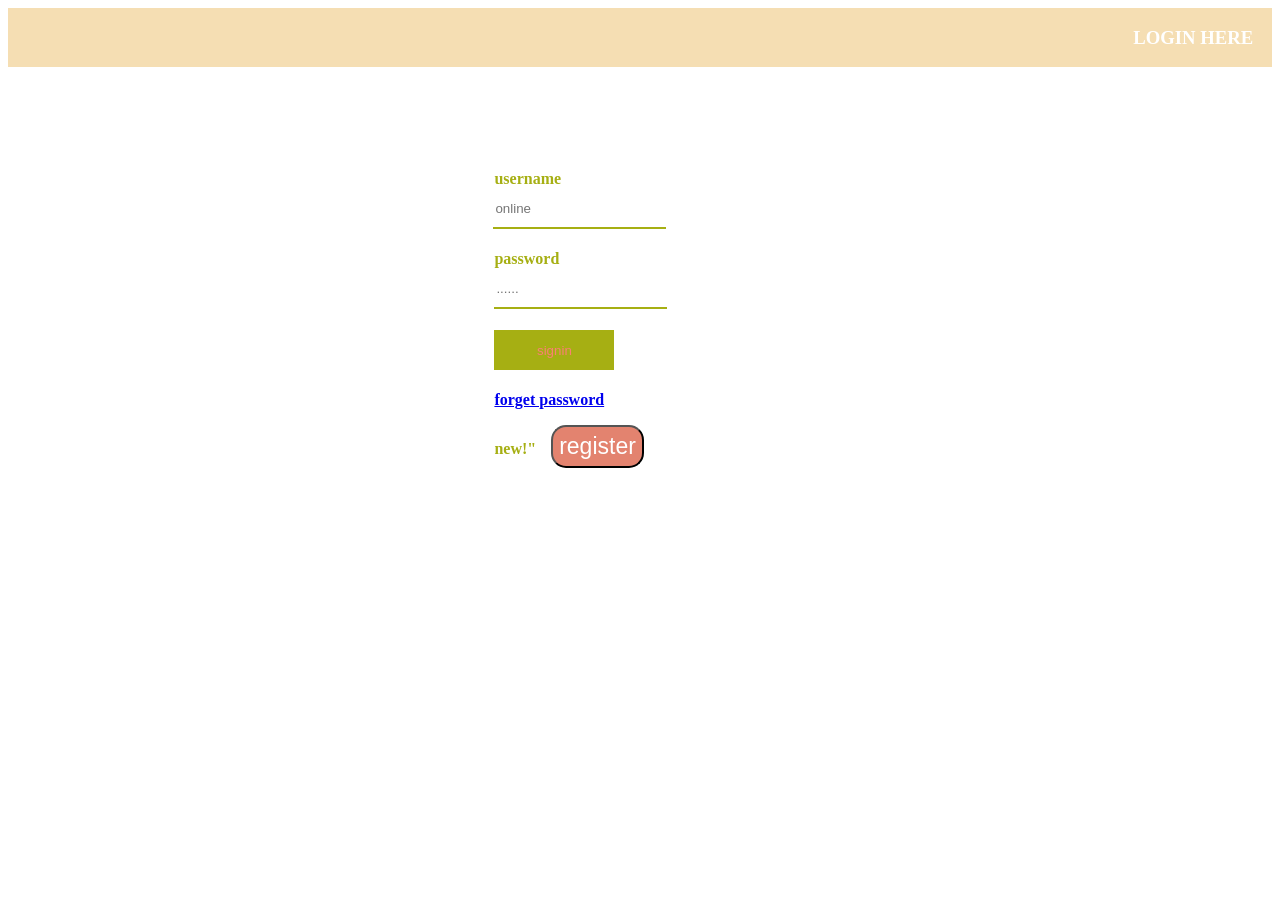
<file: ex1.html>
<html><head><style>
h3{
  padding: 1em;
    color: white;
    background-color: wheat;
    clear: left;
    text-align: center;
}</style>
<link rel="stylesheet" href="pro.css">
<script type="stylesheet" src="pro.js"></script>

</head>
<body>
<center>
<h3 text-align:center><b>LOGIN HERE</b></h3> 
<table  id="2" align="center" width="30%" height="40%">
<tr>
<td>
<div class="formbox">
	     <form>
	      <p>username</p>
	      <input type="text" name="" placeholder="online">
	      <p>password</p>
	       <p><input type="password" name="" placeholder="......"></p>
		   <p><input type="submit"  name="" value="signin"></p>
		   <p><a href="#">forget password</a></p>
		   <form onclick="register.html">
		   <p>new!"<input type="button" value="register" onclick="redirect();">
		   </form>
	      </form>
	     </div>
</td>
</tr></table>
</body>
</html>
</file>
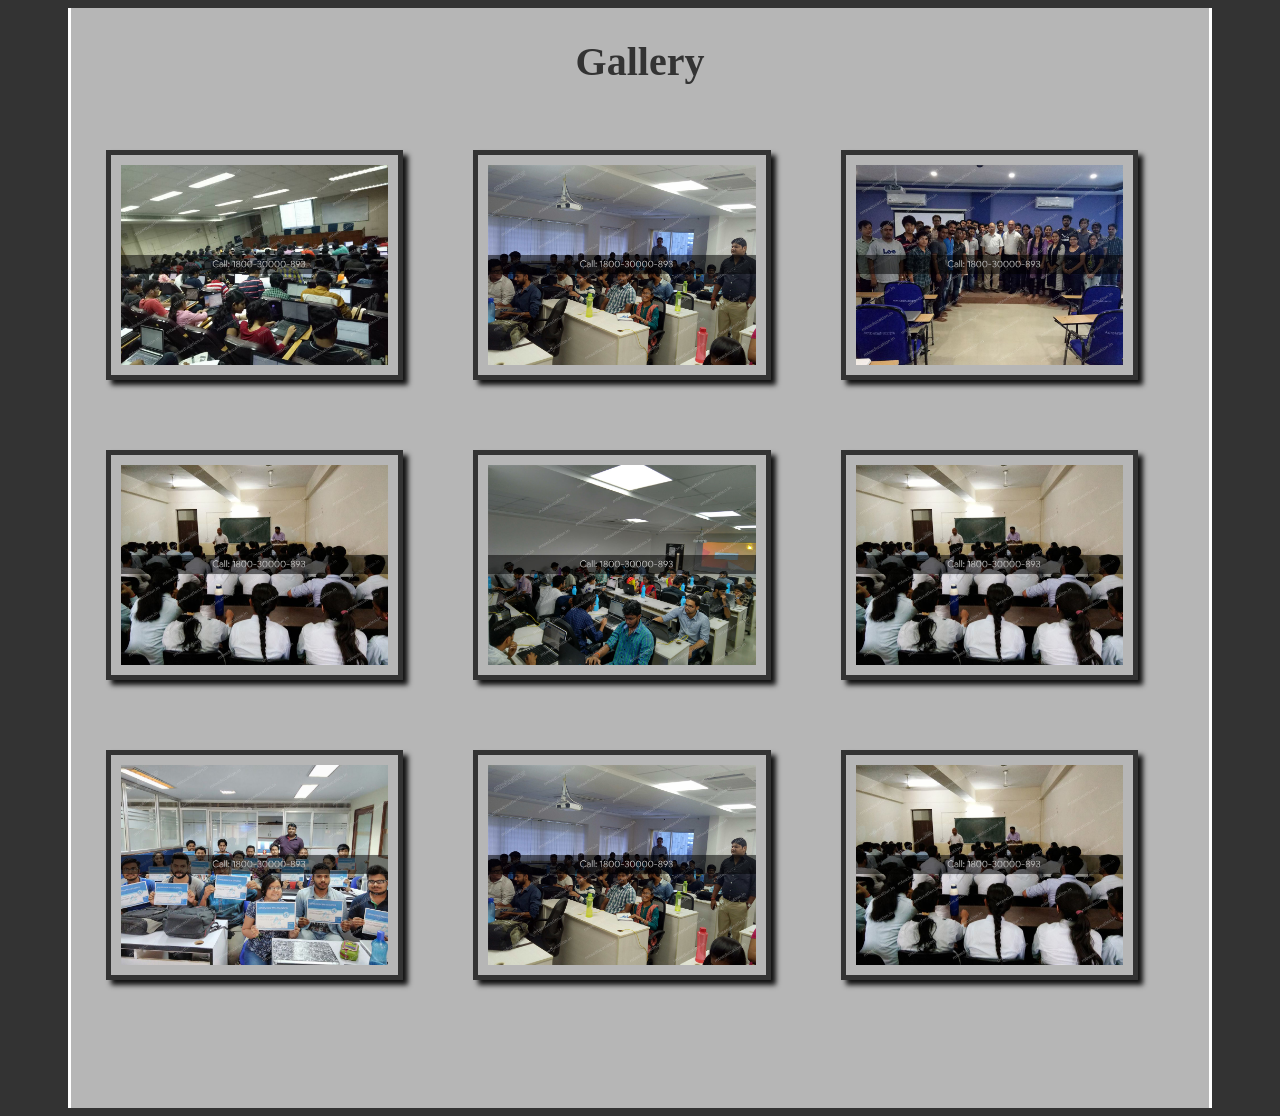
<file: gallery.html>
<!DOCTYPEhtml>
<head>
<style>
body{
background-color: #333;
}
.container
{
padding:0px;
height: 1100px;
width:90%;
border-left:3px solid white;
border-right:3px solid white;
margin:0px auto;
background-color:rgba(182,182,182,1.00);
}
.text{
font-size:40px;
font-weight:bold;
padding:30px;
color: #333;
text-align:center;
}
.frame{
padding:10px;
float: left;
margin: 35px;
height: 200px;
weight:200px;
overflow:hidden;
border: 5px solid #333;
-webkit-box-shadow: 5px 5px 5px #111;
box-shadow: 5px 5px 5px #111;
}
.picture img{
height: 200px;
weight: 200px;
-webkit-transition:all Is ease;
transition:all is ease;
}

</style>
</head>
<body>
<div class="container">
<div class="text">Gallery
</div>
<div class="picture frame"><img src="i1.jpg"></div>
<div class="picture frame"><img src="i8.jpg"></div>
<div class="picture frame"><img src="i3.jpg"></div>
<div class="picture frame"><img src="i4.jpg"></div>
<div class="picture frame"><img src="i5.jpg"></div>
<div class="picture frame"><img src="i6.jpg"></div>
<div class="picture frame"><img src="i7.jpg"></div>
<div class="picture frame"><img src="i8.jpg"></div>
<div class="picture frame"><img src="i9.jpg"></div>
</div>
</body>
</html>
</file>
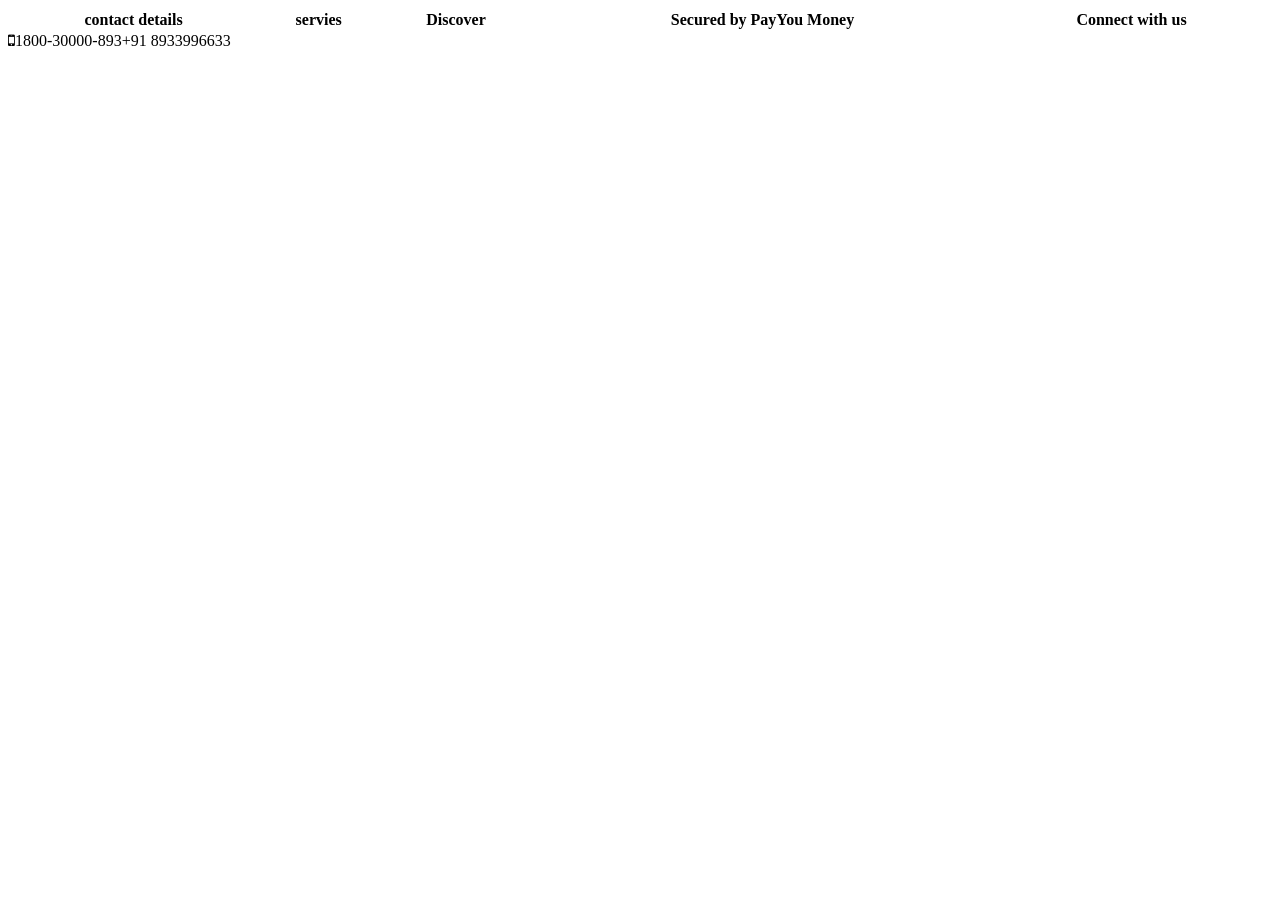
<file: home.html>
<!DOCTYPE html>
<html>
<head>
<link rel="stylesheet" href="https://cdnjs.cloudflare.com/ajax/libs/font-awesome/4.7.0/css/font-awesome.min.css">
</head>
<body>
<table width=100%>
<tr>
<th>contact details</th>
<th>servies</th>
<th>Discover</th>
<th>Secured by PayYou Money</th>
<th>Connect with us</th>
</tr>
<table width="100%">
<tr><i class="fa fa-mobile"></i>1800-30000-893</tr>
<tr><i class="fa fa-"></i>+91 8933996633</tr>
<tr>
<td></td>
</table>
</body>
</html>
</file>
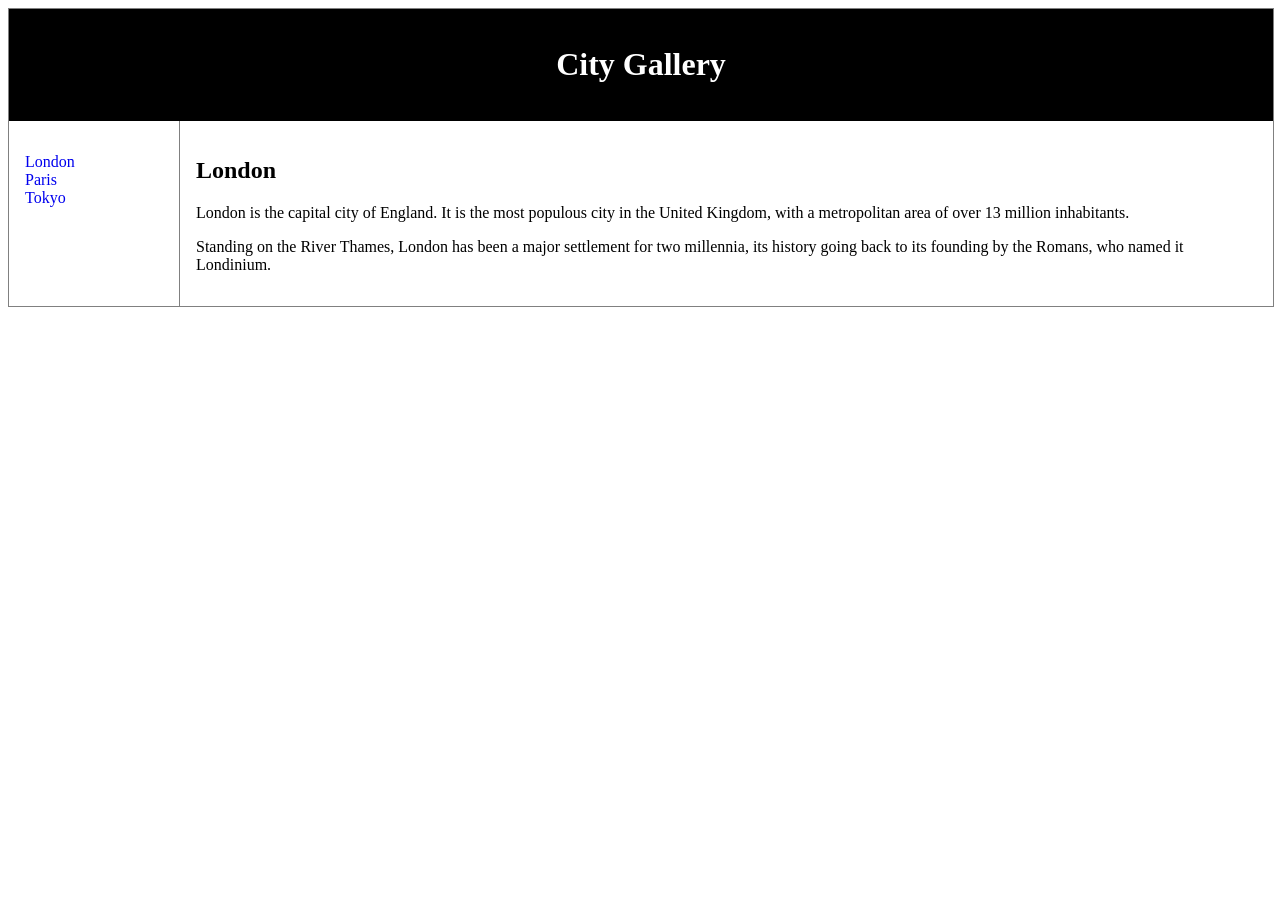
<file: pagediv.html>
<!DOCTYPE html>
<html>
<head>
<style>
div.container {
    width: 100%;
    border: 1px solid gray;
}

header, footer {
    padding: 1em;
    color: white;
    background-color: black;
    clear: left;
    text-align: center;
}

nav {
    float: left;
    max-width: 160px;
    margin: 0;
    padding: 1em;
}

nav ul {
    list-style-type: none;
    padding: 0;
}
   
nav ul a {
    text-decoration: none;
}

article {
    margin-left: 170px;
    border-left: 1px solid gray;
    padding: 1em;
    overflow: hidden;
}
</style>
</head>
<body>

<div class="container">

<header>
   <h1>City Gallery</h1>
</header>
  
<nav>
  <ul>
    <li><a href="#">London</a></li>
    <li><a href="#">Paris</a></li>
    <li><a href="#">Tokyo</a></li>
  </ul>
</nav>

<article>
  <h1>London</h1>
  <p>London is the capital city of England. It is the most populous city in the  United Kingdom, with a metropolitan area of over 13 million inhabitants.</p>
  <p>Standing on the River Thames, London has been a major settlement for two millennia, its history going back to its founding by the Romans, who named it Londinium.</p>
</article>



</div>

</body>
</html>
</file>
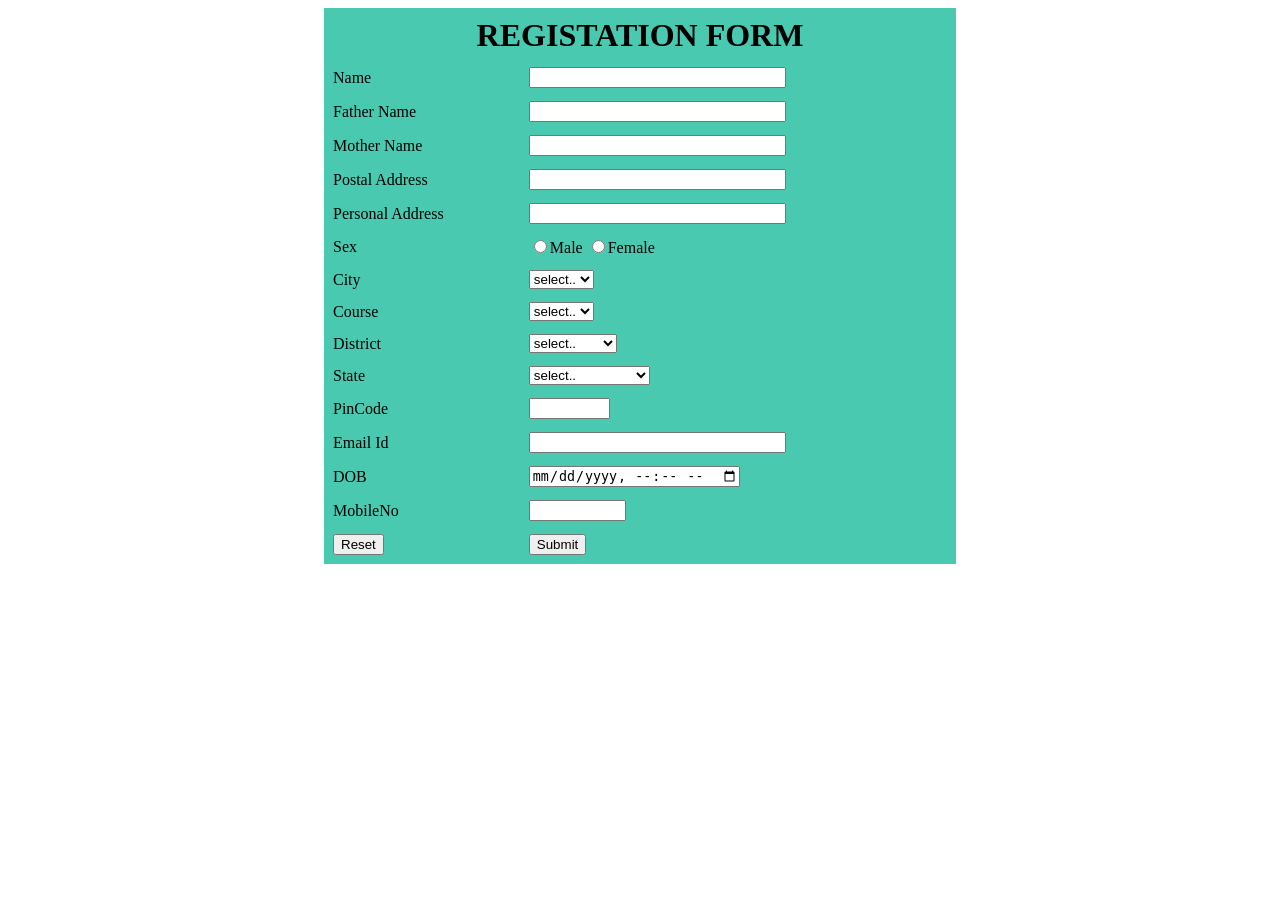
<file: register.html>
<html>
<head>
<script type="text/javascript" src="pro11.js"></script>
</head>
<body>
<form action="http://localhost/pro.php" name="regform1" onsubmit="return(validation());">
<table cellpadding="4" width="50%" bgcolor="#48c9b0" align="center"
cellspacing="5">
<tr>
<td colspan=2>
<center><font size=6><b>REGISTATION FORM</b></font></center></td>
</tr>

<tr>
<td>Name</td>
<td><input type="text" name="name" id="textname" size="30"></td>
</tr>




<tr>
<td>Father Name</td>
<td><input type="text" name="Fathername" id="Father Name"
size="30"></td>
</tr>

<tr>
<td>Mother Name</td>
<td><input type="text" name="Mothername" id="Mother Name"
size="30"></td>
</tr>

<tr>
<td>Postal Address</td>
<td><input type="text" name="paddress" id="paddress" size="30"></td>
</tr>




<tr>
<td>Personal Address</td>
<td><input type="text" name="personaladdress"
id="personaladdress" size="30"></td>
</tr>




<tr>
<td>Sex</td>
<td><input type="radio" name="sex" value="male" size="10">Male
<input type="radio" name="sex" value="Female" size="10">Female</td>
</tr>



<tr>
<td>City</td>
<td><select name="City">
<option value="-1" selected>select..</option>
<option value="ongole">ongole</option>
<option value="hyd">hyd</option>
</select></td>
</tr>



<tr>
<td>Course</td>
<td><select name="Course">
<option value="-1" selected>select..</option>
<option value="Btech">java</option>
<option value="degree">python</option>
<option value="MCA">c++</option>
<option value="MBA">.net</option>
</select></td>
</tr>



<tr>
<td>District</td>
<td><select name="District">
<option value="-1" selected>select..</option>
<option value="prakasam">prakasam</option>
<option value="guntur">guntur</option>
<option value="vijayawada">vijayawada</option>
<option value="kurnool">kurnool</option>
</select></td>
</tr>




<tr>
<td>State</td>
<td><select Name="State">
<option value="-1" selected>select..</option>
<option value="AP">AP</option>
<option value="Haryana">HARYANA</option>
<option value="kerala">kerala</option>
<option value="Uttarakhand">UTTARAKHAND</option>
</select></td>
</tr>




<tr>
<td>PinCode</td>
<td><input type="text" name="pincode" id="pincode" size="8"></td>




</tr>
<tr>
<td>Email Id</td>
<td><input type="text" name="email id" id="emailid" size="30"></td>
</tr>

    

<tr>
<td>DOB</td>
<td><input type="datetime-local" name="dob"></td></tr>

<tr>
<td>MobileNo</td>
<td><input type="text" name="mobileno" id="mobileno" size="10"></td>
</tr>
<tr>




<td><input type="reset"></td>
<td colspan="2"><input type="submit" value="Submit" /></td>
</tr>





</table>
</form>
</body>
</html>
</file>
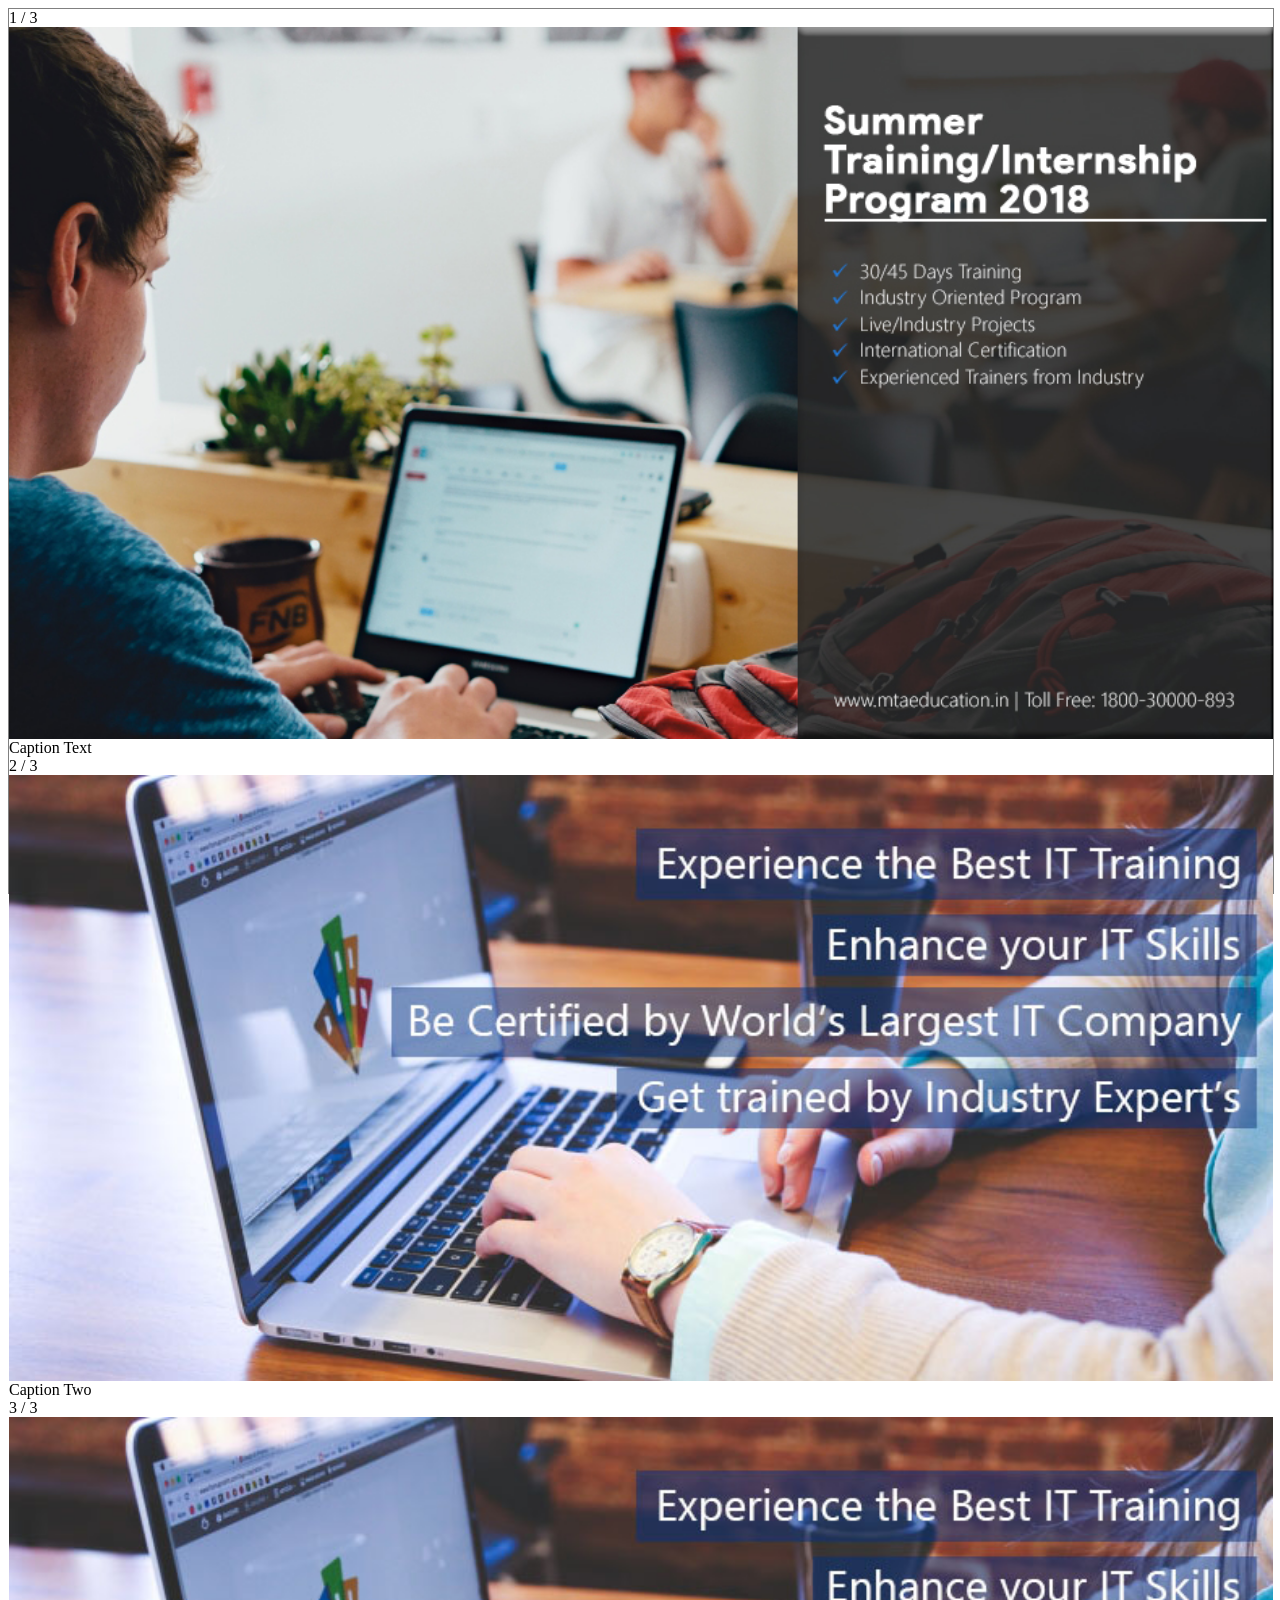
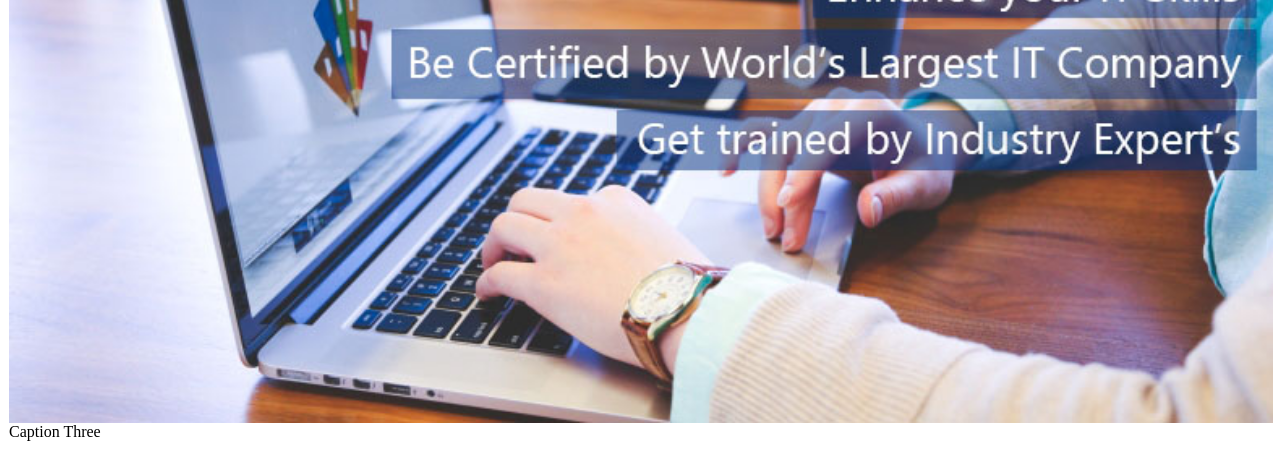
<file: sample1.html>
<head>
<link rel="stylesheet" href="pro.css">
</head>
<body><div class="container">
<div class="slideshow-container">

<div class="mySlides fade">
  <div class="numbertext">1 / 3</div>
  <img src="aspirev.jpg" style="width:100%">
  <div class="text">Caption Text</div>
</div>

<div class="mySlides fade">
  <div class="numbertext">2 / 3</div>
  <img src="slide2.jpg" style="width:100%">
  <div class="text">Caption Two</div>
</div>

   <div class="mySlides fade">
  <div class="numbertext">3 / 3</div>
  <img src="slide2.jpg" style="width:100%">
  <div class="text">Caption Three</div>
  </div>

</div>
<br>

<div style="text-align:center">
  <span class="dot"></span> 
  <span class="dot"></span> 
  <span class="dot"></span> 
</div>





</body></html>
</file>
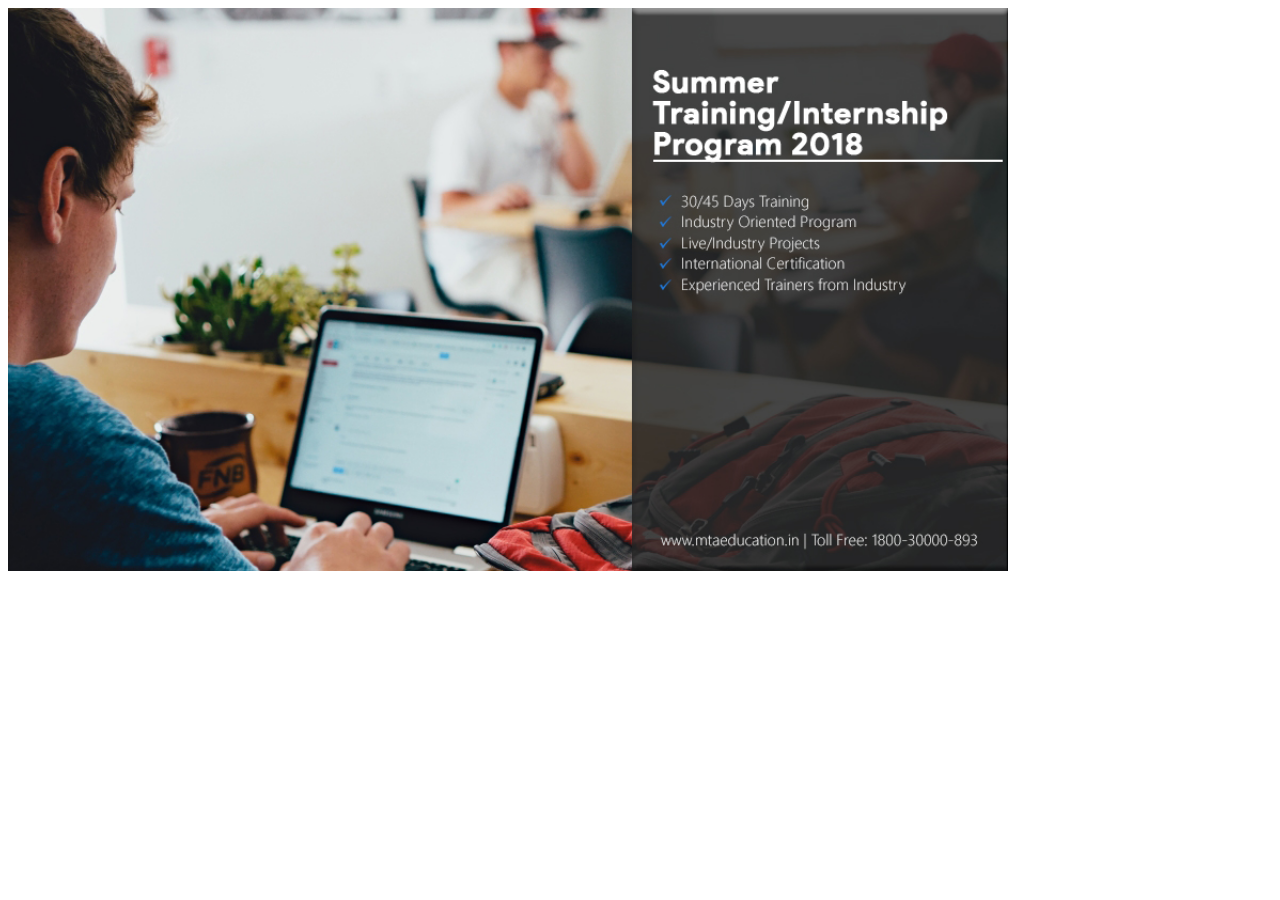
<file: sample2.html>
<!DOCTYPE html>
<html>
<title>W3.CSS</title>



<body>


<div class="w3-content w3-section" style="max-width:500px">
  <img class="mySlides" src="aspirev.jpg" style="width:200%">
  <img class="mySlides" src="slide2.jpg" style="width:300%">
  <img class="mySlides" src="aspirev.jpg" style="width:200%">
</div>

<script>
var myIndex = 0;
carousel();

function carousel() {
    var i;
    var x = document.getElementsByClassName("mySlides");
    for (i = 0; i < x.length; i++) {
       x[i].style.display = "none";  
    }
    myIndex++;
    if (myIndex > x.length) {myIndex = 1}    
    x[myIndex-1].style.display = "block";  
    setTimeout(carousel, 2000); // Change image every 2 seconds
}
</script>

</body>
</html>
</file>
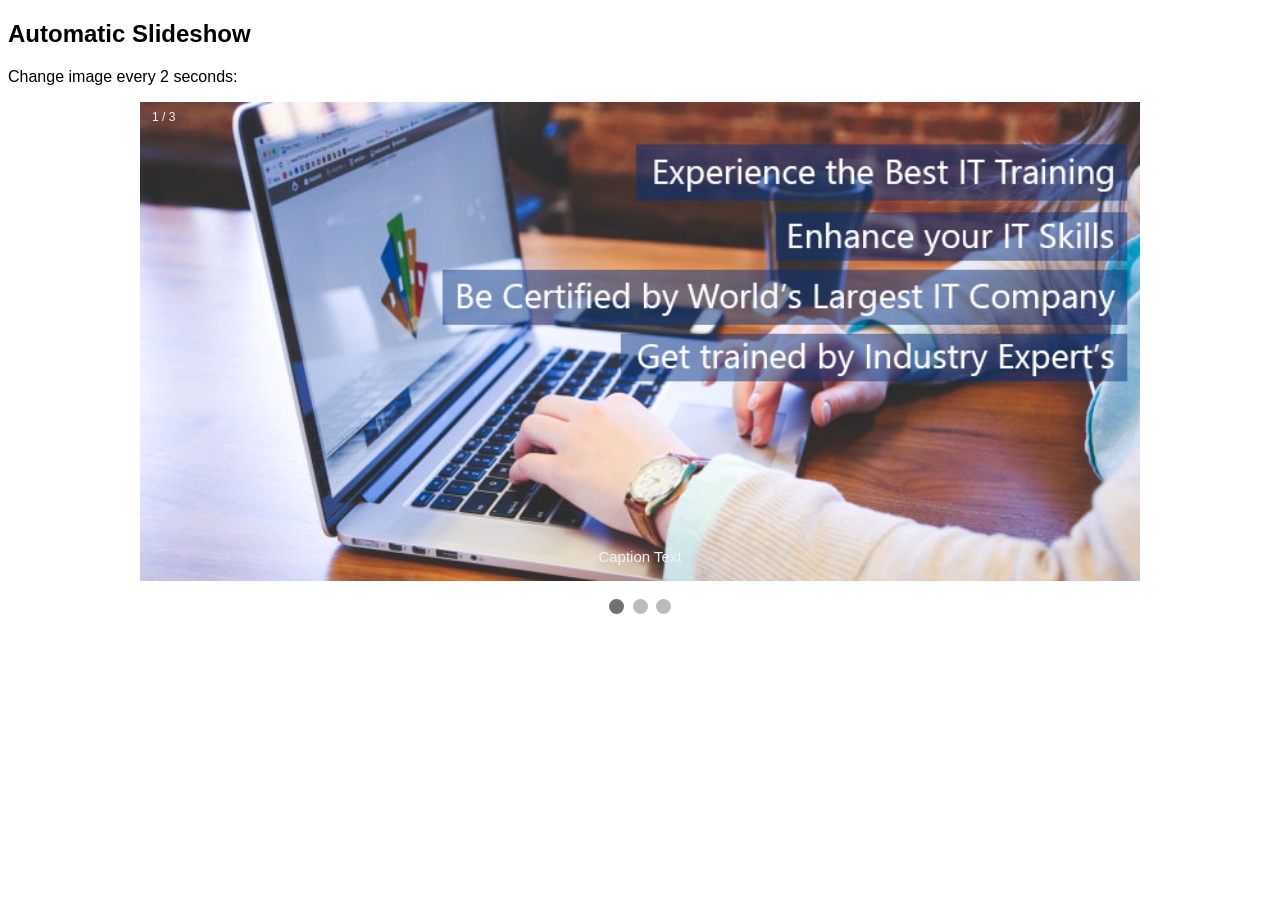
<file: slide.html>
<!DOCTYPE html>
<html>
<head>
<meta name="viewport" content="width=device-width, initial-scale=1">
<style>
* {box-sizing: border-box;}
body {font-family: Verdana, sans-serif;}
.mySlides {display: none;}
img {vertical-align: middle;}

/* Slideshow container */
.slideshow-container {
  max-width: 1000px;
  position: relative;
  margin: auto;
}

/* Caption text */
.text {
  color: #f2f2f2;
  font-size: 15px;
  padding: 8px 12px;
  position: absolute;
  bottom: 8px;
  width: 100%;
  text-align: center;
}

/* Number text (1/3 etc) */
.numbertext {
  color: #f2f2f2;
  font-size: 12px;
  padding: 8px 12px;
  position: absolute;
  top: 0;
}

/* The dots/bullets/indicators */
.dot {
  height: 15px;
  width: 15px;
  margin: 0 2px;
  background-color: #bbb;
  border-radius: 50%;
  display: inline-block;
  transition: background-color 0.6s ease;
}

.active {
  background-color: #717171;
}

/* Fading animation */
.fade {
  -webkit-animation-name: fade;
  -webkit-animation-duration: 1.5s;
  animation-name: fade;
  animation-duration: 1.5s;
}

@-webkit-keyframes fade {
  from {opacity: .4} 
  to {opacity: 1}
}

@keyframes fade {
  from {opacity: .4} 
  to {opacity: 1}
}

/* On smaller screens, decrease text size */
@media only screen and (max-width: 300px) {
  .text {font-size: 11px}
}
</style>
</head>
<body>

<h2>Automatic Slideshow</h2>
<p>Change image every 2 seconds:</p>

<div class="slideshow-container">

<div class="mySlides fade">
  <div class="numbertext">1 / 3</div>
  <img src="slide2.jpg" style="width:100%">
  <div class="text">Caption Text</div>
</div>

<div class="mySlides fade">
  <div class="numbertext">2 / 3</div>
  <img src="aspirev.jpg" style="width:100%">
  <div class="text">Caption Two</div>
</div>

<div class="mySlides fade">
  <div class="numbertext">3 / 3</div>
  <img src="slide2.jpg" style="width:100%">
  <div class="text">Caption Three</div>
</div>

</div>
<br>

<div style="text-align:center">
  <span class="dot"></span> 
  <span class="dot"></span> 
  <span class="dot"></span> 
</div>

<script>
var slideIndex = 0;
showSlides();

function showSlides() {
    var i;
    var slides = document.getElementsByClassName("mySlides");
    var dots = document.getElementsByClassName("dot");
    for (i = 0; i < slides.length; i++) {
       slides[i].style.display = "none";  
    }
    slideIndex++;
    if (slideIndex > slides.length) {slideIndex = 1}    
    for (i = 0; i < dots.length; i++) {
        dots[i].className = dots[i].className.replace(" active", "");
    }
    slides[slideIndex-1].style.display = "block";  
    dots[slideIndex-1].className += " active";
    setTimeout(showSlides, 2000); // Change image every 2 seconds
}
</script>

</body>
</html>
</file>
<file: pro.css>
.formbox{
	width: 100%;
border:brown;	
	padding:80px 40px;
	height:450px;
	box-sizing: border-box;
	background:light-blue;;
	
}
.formbox p{
	margin:1px;
	padding:0;
	font-weight: bold;
	color:#a6af13;
}
.formbox input
{
	margin-bottom:20px;
}
.formbox input[type="text"],
.formbox input[type="password"]
{
	border:none;
	border-bottom:2px solid #a6af13;
	outline:none;
	height:40px;
}
.formbox input[type="text"]:focus,
.formbox input[type="password"]:focus
{
	border-bottom:2px solid #262626;
}
.formbox input[type="submit"]
{
	border:none;
	outline:none;
	width:120px;
	height:40px;
	color: #FA8072;
	background: #a6af13;
	cursor: pointer;
	}
.formbox input[type="button"]
{
	margin:15px;
	padding:6px;
	color:white;
	font-size:23px;
	border-radius:15px;
	background: #e3836f;
}
h3{
	color:white;
	text-align:right;
}
	
div.container {
	height:100%;
    width: 100%;
    border: 1px solid gray;
}

header, footer {
     color: black;
    background-color:red;
    clear: left;
    text-align: center;
}


.navbar {
    overflow: hidden;
	text-align:center;
    background-color:#FA8072;
    font-family: Arial, Helvetica, sans-serif;
}

.navbar a {
    float: left;
    font-size: 16px;
    color: white;
    text-align: center;
    padding: 14px 16px;
    text-decoration: none;
}

h2
{
background-color:;
  text-size:"4+";
}
</file>
